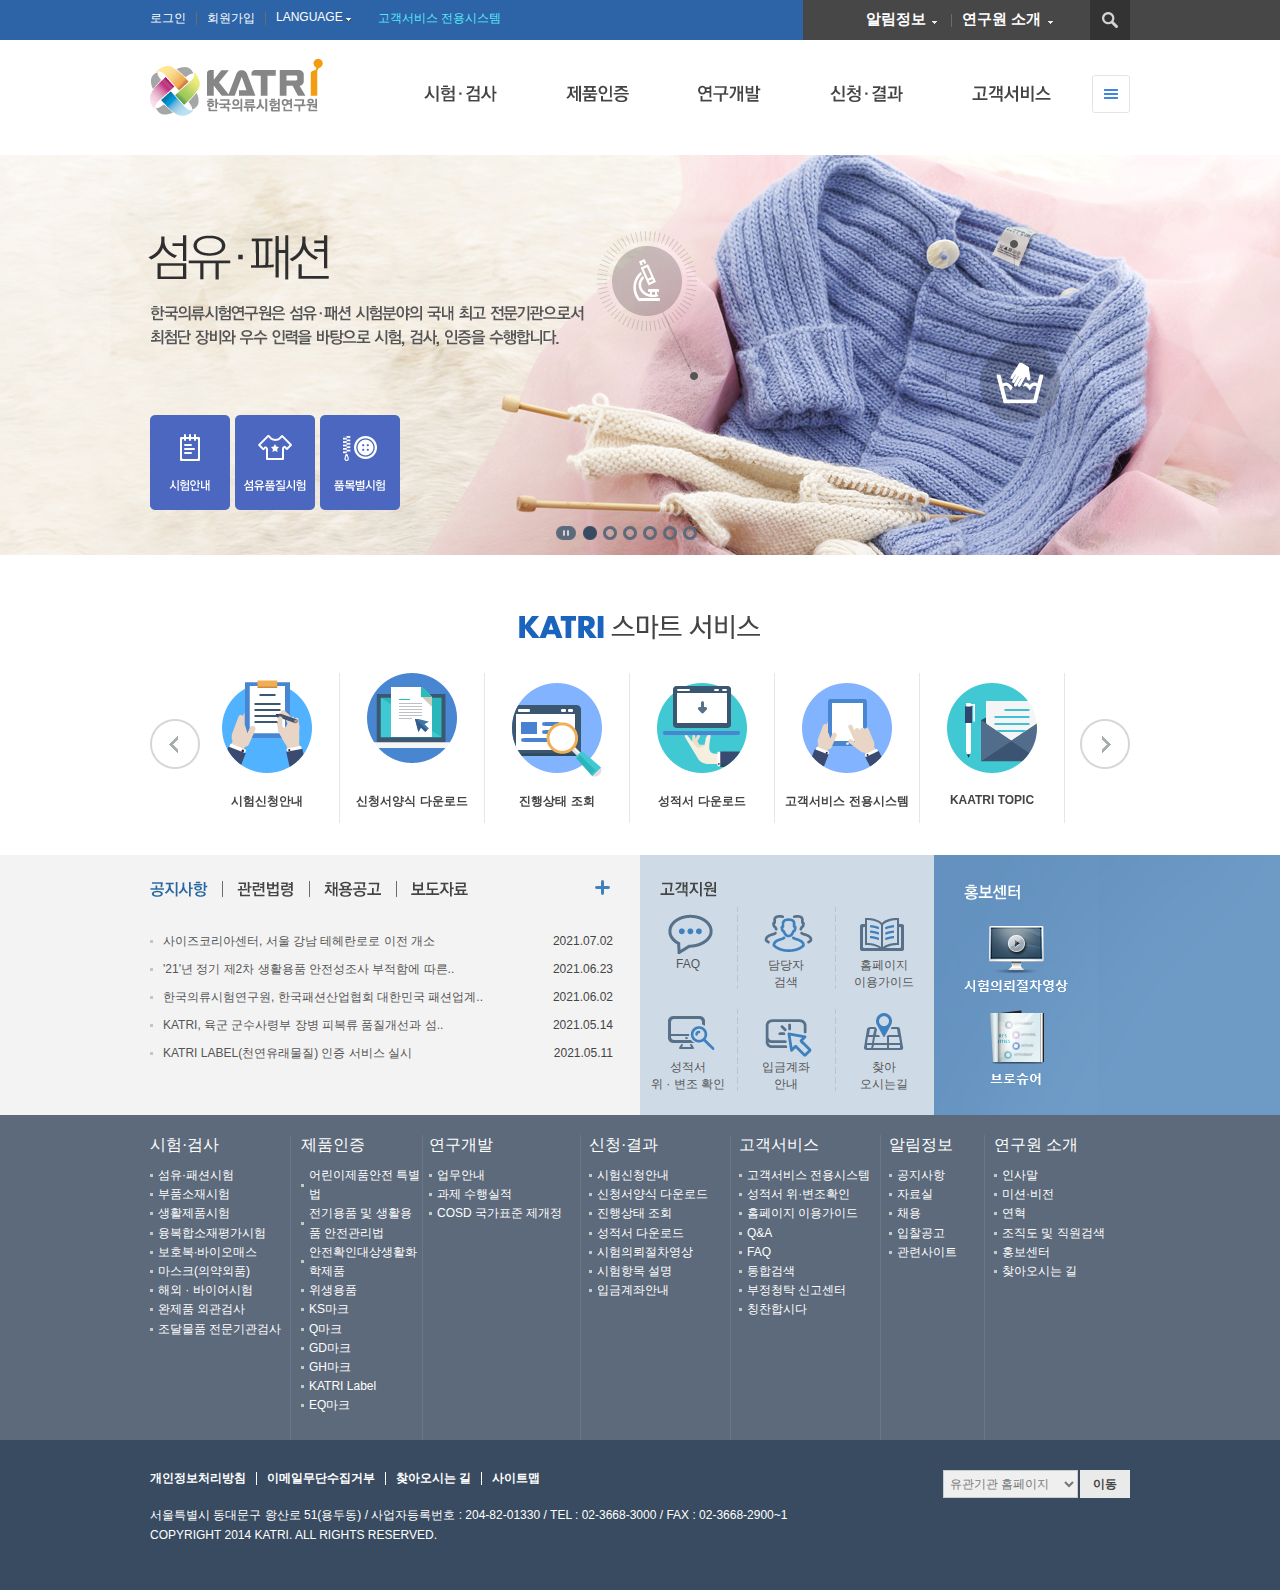
<file: index.html>
<!DOCTYPE html>
<html lang="ko">
<head>
    <meta charset="UTF-8">
    <meta http-equiv="X-UA-Compatible" content="IE=edge">
    <!-- <meta name="viewport" content="width=device-width, initial-scale=1.0"> -->
    <title>주용진 - 한국의류시험연구원 KATRI</title>
    <link rel="stylesheet" href="css/style.css">
    <script src="js/jquery-1.12.4.min.js"></script>
    <script src="js/swipe.js"></script>
    <script src="js/main.js"></script>
    <script src="js/header_menu.js"></script>
    <script src="js/swiper.min.js"></script>
</head>
<body>
    <div id="wrap">
        <header>
            <div class="top_nav">
                <div class="header_inner">
                    <div class="left">
                        <ul>
                            <li><a href="#">로그인</a></li>
                            <li><span></span></li>
                            <li><a href="sub_join.html">회원가입</a></li>
                            <li><span></span></li>
                            <li><a href="#">LANGUAGE</a></li>
                        </ul>
                        <a href="#">고객서비스 전용시스템</a>
                    </div>
                    <div class="right">
                        <ul>
                            <li><a href="#">알림정보</a></li>
                            <li><span></span></li>
                            <li><a href="#">연구원 소개</a></li>
                        </ul>
                        <span class="seach_click"></span>
                        <div class="search">
                            <div class="search_bar">
                                <input type="text" title="검색창입력">
                                <a href="#" class="search_icon"></a>
                            </div>
                            <div class="close_bar"></div>
                        </div>
                    </div>
                </div>
            </div>
            <div class="bottom_nav">
                <div class="header_inner">
                    <div class="logo">
                        <a href="index.html"><img src="images/logo.gif" alt="로고"></a>
                    </div>
                    <div class="menu">
                        <ul id="gnb" class="gnb">
                            <!-- 시험검사 -->
                            <li class="nav">
                                <a href="#"><img src="images/gnb1.gif" alt="시험,검사"></a>
                                <ul class="menu1">
                                    <li>
                                    <dl>
                                        <dt>섬유 &middot; 패션시험</dt>
                                            <dd><a href="#">시험안내</a></dd>
                                            <dd><a href="#">섬유품질시험</a></dd>
                                            <dd><a href="#">품목별시험</a></dd>
                                        <dt>부품소재시험</dt>
                                            <dd><a href="#">자동차 내&middot;외장재</a></dd>
                                            <dd><a href="#">가구(원부자재)</a></dd>
                                            <dd><a href="#">전기전자제품</a></dd>
                                            <dd><a href="#">토목섬유</a></dd>
                                            <dd><a href="#">건축내외장재</a></dd>
                                            <dd><a href="#">기타산업자재</a></dd>
                                    </dl>
                                    </li>
                                    <li>
                                        <dl>
                                            <dt>생활제품시험</dt>
                                            <dd><a href="#">세정제품</a></dd>
                                            <dd><a href="#">세탁가전</a></dd>
                                            <dd><a href="#">어린이용품</a></dd>
                                            <dd><a href="#">생활용품류</a></dd>
                                        </dl>
                                    </li>
                                    <li>
                                        <dl>
                                            <dt>융복합소재평가시험</dt>
                                            <dd><a href="#">평가시험안내</a></dd>
                                            <dd><a href="#">평가시험분야</a></dd>
                                            <dt>보호복&middot;바이오매스</dt>
                                            <dd><a href="#">보호복</a></dd>
                                            <dd><a href="#">바이오매스</a></dd>
                                            <dd><a href="#">석면조사&middot;분석</a></dd>
                                        </dl>
                                    </li>
                                    <li>
                                        <dl>
                                            <dt>해외&middot;바이어시험</dt>
                                            <dd><a href="#">해외협력바이어시험</a></dd>
                                            <dd><a href="#">일반바이어시험</a></dd>
                                            <dd><a href="#">CPSIA시험</a></dd>
                                            <dd><a href="#">일본 QTEC</a></dd>
                                            <dd><a href="#">중국 GB시험</a></dd>
                                            <dd><a href="#">중국 현지시험</a></dd>
                                        </dl>
                                    </li>
                                    <li>
                                        <dl class="last">
                                            <dt>완재품 외관검사</dt>
                                            <dd><a href="#">국내검사&middot;해외검사</a></dd>
                                            <dt>조달물품</dt>
                                            <dd><a href="#">개요</a></dd>
                                            <dd><a href="#">업무절차</a></dd>
                                            <dd><a href="#">수수료</a></dd>
                                        </dl>
                                    </li>
                                </ul>
                            </li>
                            <!-- 제품인증 -->
                            <li class="nav">
                                <a href="#"><img src="images/gnb2.gif" alt="제품인증"></a>
                                <ul class="menu2">
                                    <li>
                                        <h3>어린이제품 안전 특별법 대상</h3>
                                        <dl class="first">
                                            <dt>공급자적합성확인</dt>
                                            <dd><a href="#">대상품목</a></dd>
                                            <dd><a href="#">신청절차</a></dd>
                                            <dt>안전확인(KR)</dt>
                                            <dd><a href="#">대상품목</a></dd>
                                            <dd><a href="#">신청절차</a></dd>
                                            <dd><a href="#">변경신고</a></dd>
                                            <dd><a href="#">면제신고</a></dd>
                                            <dd><a href="#">사전통관확인</a></dd>
                                            <dd><a href="#">병행수입신고</a></dd>
                                            <dd><a href="#">수수료</a></dd>
                                        </dl>
                                        <dl class="scnd">
                                            <dt>안전인증KC</dt>
                                            <dd><a href="#">대상품목</a></dd>
                                            <dd><a href="#">신청절차</a></dd>
                                            <dd><a href="#">안정성 증명신청</a></dd>
                                            <dd><a href="#">변경신고</a></dd>
                                            <dd><a href="#">면제신고</a></dd>
                                            <dd><a href="#">사전통관확인</a></dd>
                                            <dd><a href="#">동일모델확인</a></dd>
                                            <dd><a href="#">병행수입신고</a></dd>
                                            <dd><a href="#">안전인증 취소 및 정지</a></dd>
                                            <dd><a href="#">수수료</a></dd>
                                        </dl>
                                    </li>
                                    <li>
                                        <h3>품질경영 및 공산품 안전관리법 대상</h3>
                                        <dl class="first">
                                            <dt>안전품질표시(KC)</dt>
                                            <dd><a href="#">대상품목</a></dd>
                                            <dd><a href="#">신청절차</a></dd>
                                            <dt>자율안전확인(KC)</dt>
                                            <dd><a href="#">대상품목</a></dd>
                                            <dd><a href="#">신청절차</a></dd>
                                            <dd><a href="#">변경신고</a></dd>
                                            <dd><a href="#">면제신고</a></dd>
                                            <dd><a href="#">사전통관확인</a></dd>
                                            <dd><a href="#">동일모델확인</a></dd>
                                            <dd><a href="#">병행수입신고</a></dd>
                                        </dl>
                                        <dl class="scnd">
                                            <dt>안전인증(KC)</dt>
                                            <dd><a href="#">대상품목</a></dd>
                                            <dd><a href="#">신청절차</a></dd>
                                            <dd><a href="#">안정성 증명신청</a></dd>
                                            <dd><a href="#">변경신고</a></dd>
                                            <dd><a href="#">면제신고</a></dd>
                                            <dd><a href="#">사전통관확인</a></dd>
                                            <dd><a href="#">동일모델확인</a></dd>
                                            <dd><a href="#">병행수입신고</a></dd>
                                            <dd><a href="#">안전인증 취소 및 정지</a></dd>
                                        </dl>
                                    </li>
                                    <li>
                                        <dl>
                                            <dt class="top">우해우려제품</dt>
                                            <dd><a href="#">업무안내</a></dd>
                                            <dd><a href="#">자가검사절차</a></dd>
                                            <dd><a href="#">수수료</a></dd>
                                        </dl>
                                        <dl>
                                            <dt>KS마크</dt>
                                            <dd><a href="#">업무안내</a></dd>
                                            <dd><a href="#">신청절차</a></dd>
                                            
                                        </dl>
                                        <dl>
                                            <dt>Q마크</dt>
                                            <dd><a href="#">업무안내</a></dd>
                                            <dd><a href="#">신청절차</a></dd>                              
                                        </dl>
                                    </li>
                                    <li class="last">
                                        <dl>
                                            <dt class="top">GH마크</dt>
                                            <dd><a href="#">GH마크</a></dd>
                                        </dl>
                                        <dl>
                                            <dt>KATRI Label</dt>
                                            <dd><a href="#">KATRI Label</a></dd>
                                        </dl>
                                        <dl>
                                            <dt>EQ마크</dt>
                                            <dd><a href="#">업무안내</a></dd>
                                            <dd><a href="#">신청절차</a></dd>                              
                                            <dd><a href="#">KAS 절차 목록</a></dd>                              
                                        </dl>
                                    </li>
                                </ul>
                            </li>
                            <!-- 연구개발 -->
                            <li class="nav">
                                <a href="#"><img src="images/gnb3.gif" alt="연구개발"></a>
                                <ul class="menu3">
                                    <li><a href="#">업무안내</a></li>
                                    <li><a href="#">과제 수행실적</a></li>
                                    <li><a href="#">COSD 국가표준 제개정</a></li>
                                </ul>
                            </li>
                            <!-- 신청결과 -->
                            <li class="nav">
                                <a href="#"><img src="images/gnb4.gif" alt="신청결과"></a>
                                <ul class="menu4">
                                    <li><a href="#">시험신청안내</a></li>
                                    <li><a href="#">신청서양식 다운로드</a></li>
                                    <li><a href="#">진행상태 조회</a></li>
                                    <li><a href="#">성적서 다운로드</a></li>
                                    <li><a href="#">시험의뢰서절차영상</a></li>
                                    <li><a href="#">시험항목 설명</a></li>
                                    <li><a href="#">입금계좌안내</a></li>
                                </ul>
                            </li>
                            <!-- 고객서비스 -->
                            <li class="nav">
                                <a href="#"><img src="images/gnb5.gif" alt="고객서비스"></a>
                                <ul class="menu5">
                                    <li><a href="#">고객서비스 전용시스템</a></li>
                                    <li><a href="#">성적서 위&middot;변조확인</a></li>
                                    <li><a href="#">홈페이지 이용가이드</a></li>
                                    <li><a href="#">Q&amp;A</a></li>
                                    <li><a href="#">FAQ</a></li>
                                    <li><a href="#">통합검색</a></li>
                                </ul>
                            </li>
                        </ul>
                        <!-- all menu_btn -->
                        <div class="btn">
                            <a href="#" class="open on"><img src="images/btn_allmenu.gif" alt="메뉴" title="전체메뉴"></a>
                            <a href="#" class="close"><img src="images/btn_allMenu_on.gif" alt="메뉴" title="전체메뉴"></a>
                        </div>
                    </div>
                </div>
            </div>
            <!-- all menu_box -->
            <div class="btn_box">
                <div class="menu_box">
                    <div class="btn_inner">
                        <ul>
                            <li>
                                <a href="#">시험&middot;검사</a>
                                <ul>
                                    <li><a href="#">섬유&middot;패션시험</a></li>
                                    <li><a href="#">부품소재시험</a></li>
                                    <li><a href="#">생활제품시험</a></li>
                                    <li><a href="#">융복합소재평가시험</a></li>
                                    <li><a href="#">보호복&middot;바이오매스</a></li>
                                    <li><a href="#">해외&middot;바이어시험</a></li>
                                    <li><a href="#">완제품 외관검사</a></li>
                                    <li><a href="#">조달물품전문기관검사</a></li>
                                </ul>
                            </li>
                            <li>
                                <a href="#">제품인증</a>
                                <ul>
                                    <li><a href="#">어린이제품 안전 특별법</a></li>
                                    <li><a href="#">전기용품 및 생활용품 안전관리법</a></li>
                                    <li><a href="#">KS마크</a></li>
                                    <li><a href="#">Q마크</a></li>
                                    <li><a href="#">GD마크</a></li>
                                    <li><a href="#">GH마크</a></li>
                                    <li><a href="#">KATRI Label</a></li>
                                    <li><a href="#">EQ마크</a></li>
                                </ul>
                            </li>
                            <li>
                                <a href="#">연구개발</a>
                                <ul>
                                    <li><a href="#">업무안내</a></li>
                                    <li><a href="#">과제 수행실적</a></li>
                                    <li><a href="#">COSD 국가표준</a></li>
                                </ul>
                            </li>
                            <li>
                                <a href="#">신청&middot;결과</a>
                                <ul>
                                    <li><a href="#">시험신청안내</a></li>
                                    <li><a href="#">신청서양식 다운로드</a></li>
                                    <li><a href="#">진행상태 조회</a></li>
                                    <li><a href="#">성적서 다운로드</a></li>
                                    <li><a href="#">시험의뢰절차영상</a></li>
                                    <li><a href="#">시험항목 설명</a></li>
                                    <li><a href="#">입금계좌 안내</a></li>
                                </ul>
                            </li>
                            <li>
                                <a href="#">고객서비스</a>
                                <ul>
                                    <li><a href="#">고객전용 통합서비스</a></li>
                                    <li><a href="#">성적서 위&middot;변조확인</a></li>
                                    <li><a href="#">홈페이지 이용가이드</a></li>
                                    <li><a href="#">Q&A</a></li>
                                    <li><a href="#">FAQ</a></li>
                                    <li><a href="#">통합검색</a></li>
                                    <li><a href="#">부정청탁 신고센터</a></li>
                                    <li><a href="#">칭찬합시다</a></li>
                                </ul>
                            </li>
                        </ul>
                    </div>
                </div> 
            </div>
        </header>
        <section>
            <h1 class="blind">인덱스</h1>
            <div class="slider">
                <div class="swiper-container">
                    <div class="swiper-wrapper">
                        <div class="swiper-slide img1">
                            <ul>
                                <li><a href="#"><img src="images/visual1_bt1.png" alt="시험안내"></a></li>
                                <li><a href="#"><img src="images/visual1_bt2.png" alt="섬유품질시험"></a></li>
                                <li><a href="#"><img src="images/visual1_bt3.png" alt="품목별시험"></a></li>
                            </ul>
                        </div>
                        <div class="swiper-slide img2">
                            <ul>
                                <li><a href="#"><img src="images/visual2_bt1.png" alt="자동차 내외장재"></a></li>
                                <li><a href="#"><img src="images/visual2_bt2.png" alt="가구"></a></li>
                                <li><a href="#"><img src="images/visual2_bt3.png" alt="전기전자제품"></a></li>
                            </ul>
                        </div>
                        <div class="swiper-slide img3">
                            <ul>
                                <li><a href="#"><img src="images/visual3_bt1.png" alt="세정제품"></a></li>
                                <li><a href="#"><img src="images/visual3_bt2.png" alt="세탁가전"></a></li>
                                <li><a href="#"><img src="images/visual3_bt3.png" alt="어린이용품"></a></li>
                            </ul>
                        </div>
                        <div class="swiper-slide img4">
                            <ul>
                                <li><a href="#"><img src="images/visual4_bt1.png" alt="안전품질표시"></a></li>
                                <li><a href="#"><img src="images/visual4_bt2.png" alt="자율안전확인"></a></li>
                                <li><a href="#"><img src="images/visual4_bt3.png" alt="Q마크"></a></li>
                                <li><a href="#"><img src="images/visual4_bt4.png" alt="위해우려제품"></a></li>
                            </ul>
                        </div>
                        <div class="swiper-slide img5">
                            <ul>
                                <li><a href="#"><img src="images/visual5_bt1.png" alt="바이어시험"></a></li>
                                <li><a href="#"><img src="images/visual5_bt2.png" alt="QTEC"></a></li>
                                <li><a href="#"><img src="images/visual5_bt3.png" alt="GB"></a></li>
                            </ul>
                        </div>
                        <div class="swiper-slide img6">
                            <ul>
                                <li><a href="#"><img src="images/visual6_bt1.png" alt="보호복"></a></li>
                                <li><a href="#"><img src="images/visual6_bt2.png" alt="바이오매스"></a></li>
                                <li><a href="#"><img src="images/visual6_bt3.png" alt="융복합소재 평가시험"></a></li>
                            </ul>
                        </div>
                    </div>
                    <div class="auto_btn">
                        <span class="auto"></span>
                        <span class="pause on"></span>
                        <div class="swiper-pagination"></div>
                    </div>
                </div>
            </div>            
            <div class="service">
                <div class="service_inner">
                    <p class="title"><img src="images/txt_katriservice.gif" alt="서비스타이틀"></p>
                    <div class="service_slider">
                        <div class="swiper-container">
                            <div class="swiper-wrapper">
                                <div class="swiper-slide img1">
                                    <a href="#">시험신청안내</a>
                                </div>
                                <div class="swiper-slide img2">
                                    <a href="#">신청서양식 다운로드</a>
                                </div>
                                <div class="swiper-slide img3">
                                    <a href="#">진행상태 조회</a>
                                </div>
                                <div class="swiper-slide img4">
                                    <a href="#">성적서 다운로드</a>
                                </div>
                                <div class="swiper-slide img5">
                                    <a href="#">고객서비스 전용시스템</a>
                                </div>
                                <div class="swiper-slide img6">
                                    <a href="#">KAATRI TOPIC</a>
                                </div>
                                <div class="swiper-slide img7">
                                    <a href="#">시험항목 설명</a>
                                </div>
                            </div>
                        </div>
                    </div>
                    <div class="btn">
                        <div class="prevBtn"></div>
                        <div class="nextBtn"></div>
                    </div>
                </div>
            </div>
            <div class="notice">
                <div class="notice_inner">
                    <div class="left">
                        <div class="title">
                            <ul>
                                <li class="on"><span></span></li>
                                <li><span></span></li>
                                <li><span></span></li>
                                <li><span></span></li>
                            </ul>
                        </div>
                        <div class="contents">
                            <ul>
                                <li>
                                    <ul>
                                        <li><a href="#">사이즈코리아센터, 서울 강남 테헤란로로 이전 개소</a><span>2021.07.02</span></li>
                                        <li><a href="#">'21'년 정기 제2차 생활용품 안전성조사 부적함에 따른..</a><span>2021.06.23</span></li>
                                        <li><a href="#">한국의류시험연구원, 한국패션산업협회 대한민국 패션업계..</a><span>2021.06.02</span></li>
                                        <li><a href="#">KATRI, 육군 군수사령부 장병 피복류 품질개선과 섬..</a><span>2021.05.14</span></li>
                                        <li><a href="#">KATRI LABEL(천연유래물질) 인증 서비스 실시</a><span>2021.05.11</span></li>
                                    </ul>
                                </li>
                                <li class="off">
                                    <ul>
                                        <li><a href="#">정규직전환형 직원 채용공고</a><span>2021.05.18</span></li>
                                        <li><a href="#">경력직원 채용공고</a><span>2020.09.09</span></li>
                                        <li><a href="#">한국의류시험연구원(KATRI)원장 초빙공고</a><span>2019.10.02</span></li>
                                        <li><a href="#">2019년 정규직전환 인턴직원 채용공고</a><span>2019.07.16</span></li>
                                        <li><a href="#">전산분야 전문가 계약직 채용공고</a><span>2019.07.03</span></li>
                                    </ul>
                                </li>
                                <li class="off">
                                    <ul>
                                        <li><a href="#">[국제섬유신문]'三憂堂 大賞' 섬유ㆍ패션..</a><span>2017.06.12</span></li>
                                        <li><a href="#">[국제섬유신문] KATRI, 미얀마시험ㆍ인증 한수지도</a><span>2016.12.08</span></li>
                                        <li><a href="#">[국제섬유신문] KATRI, "유해물질 국내 반입..</a><span>2016.08.22</span></li>
                                        <li><a href="#">[국제섬유신문] 보호복 국내서도 CE인증 획득 가능</a><span>2016.08.22</span></li>
                                        <li><a href="#">[국제섬유신문] KATRI, 패션제품 안전관리·기술동향..</a><span>2016.05.31</span></li>
                                    </ul>
                                </li>
                                <li class="off">
                                    <ul>
                                        <li><a href="#">공산품안전관리제도 운용요령</a><span>2014.01.02</span></li>
                                        <li><a href="#">공산품의 석면안전기준</a><span>2014.01.02</span></li>
                                        <li><a href="#">안전ㆍ품질표시대상공산품의 안전ㆍ품질표시기준</a><span>2014.01.02</span></li>
                                        <li><a href="#">안전인증대상공산품의 안전기준</a><span>2014.01.02</span></li>
                                        <li><a href="#">어린이보호포장대상공산품의 안전기준</a><span>2014.01.02</span></li>
                                    </ul>
                                </li>
                            </ul>
                        </div>
                        <div class="more">
                            <a href="sub_notice.html"><img src="images/btn_more.gif" alt="더보기"></a>
                        </div>
                    </div>
                    <div class="center">
                        <div class="title">
                            <span></span>
                        </div>
                        <div class="contents">
                            <ul>
                                <li><a href="#">FAQ</a></li>
                                <li><a href="#">담당자<br />검색</a></li>
                                <li><a href="#">홈페이지<br />이용가이드</a></li>
                                <li><a href="#">성적서<br />위 · 변조 확인</a></li>
                                <li><a href="#">입금계좌<br />안내</a></li>
                                <li><a href="#">찾아<br/>오시는길</a></li>
                            </ul>
                        </div>
                    </div>
                    <div class="right">
                        <div class="right_bar">
                            <a href="#">시험의뢰절차영상</a>
                            <a href="#">브로슈어</a>
                        </div>
                    </div>
                </div>
            </div>
        </section>
        <footer>
            <div class="sitemap">
                <div class="footer_inner">
                    <ul>
                        <li class="f1">
                            <a href="#">시험·검사</a>
                            <ul>
                                <li><a href="#">섬유·패션시험</a></li>
                                <li><a href="#">부품소재시험</a></li>
                                <li><a href="#">생활제품시험</a></li>
                                <li><a href="#">융복합소재평가시험</a></li>
                                <li><a href="#">보호복∙바이오매스</a></li>
                                <li><a href="#">마스크(의약외품)</a></li>
                                <li><a href="#">해외 · 바이어시험</a></li>
                                <li><a href="#">완제품 외관검사</a></li>
                                <li><a href="#">조달물품 전문기관검사</a></li>
                            </ul>
                        </li>
                        <li class="f2">
                            <a href="#">제품인증</a>
                            <ul>
                                <li><a href="#">어린이제품안전 특별법</a></li>
                                <li><a href="#">전기용품 및 생활용품 안전관리법</a></li>
                                <li><a href="#">안전확인대상생활화학제품</a></li>
                                <li><a href="#">위생용품</a></li>
                                <li><a href="#">KS마크</a></li>
                                <li><a href="#">Q마크</a></li>
                                <li><a href="#">GD마크</a></li>
                                <li><a href="#">GH마크</a></li>
                                <li><a href="#">KATRI Label</a></li>
                                <li><a href="#">EQ마크</a></li>
                            </ul>
                        </li>
                        <li class="f3">
                            <a href="#">연구개발</a>
                            <ul>
                                <li><a href="#">업무안내</a></li>
                                <li><a href="#">과제 수행실적</a></li>
                                <li><a href="#">COSD 국가표준 제개정</a></li>
                            </ul>
                        </li>
                        <li class="f4">
                            <a href="#">신청·결과</a>
                            <ul>
                                <li><a href="#">시험신청안내</a></li>
                                <li><a href="#">신청서양식 다운로드</a></li>
                                <li><a href="#">진행상태 조회</a></li>
                                <li><a href="#">성적서 다운로드</a></li>
                                <li><a href="#">시험의뢰절차영상</a></li>
                                <li><a href="#">시험항목 설명</a></li>
                                <li><a href="#">입금계좌안내</a></li>
                            </ul>
                        </li>
                        <li class="f5">
                            <a href="#">고객서비스</a>
                            <ul>
                                <li><a href="#">고객서비스 전용시스템</a></li>
                                <li><a href="#">성적서 위·변조확인</a></li>
                                <li><a href="#">홈페이지 이용가이드</a></li>
                                <li><a href="#">Q&A</a></li>
                                <li><a href="#">FAQ</a></li>
                                <li><a href="#">통합검색</a></li>
                                <li><a href="#">부정청탁 신고센터</a></li>
                                <li><a href="#">칭찬합시다</a></li>
                            </ul>
                        </li>
                        <li class="f6">
                            <a href="#">알림정보</a>
                            <ul>
                                <li><a href="sub_notice.html">공지사항</a></li>
                                <li><a href="#">자료실</a></li>
                                <li><a href="#">채용</a></li>
                                <li><a href="#">입찰공고</a></li>
                                <li><a href="#">관련사이트</a></li>
                            </ul>
                        </li>
                        <li class="f7">
                            <a href="#">연구원 소개</a>
                            <ul>
                                <li><a href="#">인사말</a></li>
                                <li><a href="#">미션·비전</a></li>
                                <li><a href="#">연혁</a></li>
                                <li><a href="#">조직도 및 직원검색</a></li>
                                <li><a href="#">홍보센터</a></li>
                                <li><a href="map.html">찾아오시는 길</a></li>
                            </ul>
                        </li>
                    </ul>
                </div>
            </div>
            <div class="footer_menu">
                <div class="footer_inner">
                    <div class="bmenu">
                        <ul>
                            <li><a href="#">개인정보처리방침</a></li>
                            <li><span class="bar"></span></li>
                            <li><a href="#">이메일무단수집거부</a></li>
                            <li><span class="bar"></span></li>
                            <li><a href="map.html">찾아오시는 길</a></li>
                            <li><span class="bar"></span></li>
                            <li><a href="#">사이트맵</a></li>
                        </ul>
                    </div>
                    <div class="adress">
                        서울특별시 동대문구 왕산로 51(용두동)  /  사업자등록번호 : 204-82-01330  /  TEL : 02-3668-3000  /  FAX : 02-3668-2900~1
                        <p class="copy">COPYRIGHT 2014 KATRI. ALL RIGHTS RESERVED.</p>
                    </div>
                    <div class="familysite">
                        <select name="관련사이트" title="관련사이트" id="family">
                            <option value="#">유관기관 홈페이지</option>
                            <option value="#">산업통상자원부</option>
                            <option value="#">한국인정기구 KOLAS</option>
                            <option value="#">한국섬유산업연합회</option>
                            <option value="#">국가기술표준원</option>
                        </select>
                        <a href="#" class="btn" title="유관기관 홈페이지 선택 후 이동해주십시오.">이동</a>
                    </div>
                </div>
            </div>
        </footer>
    </div>
</body>
</html>
</file>
<file: css/style.css>
@import url("./reset.css");
@import url("./header.css");
@import url("./footer.css");

/* slider */
#wrap section div.slider{width: 100%; height: 400px; position: relative; overflow: hidden;}
#wrap section div.slider div.swiper-wrapper{display: flex; width: 100%; height: 400px;}
#wrap section div.slider div.swiper-wrapper div.swiper-slide{width: 100%; height: 400px;}
#wrap section div.slider div.swiper-wrapper div.swiper-slide>ul{width: 980px; margin: 0 auto; padding-top: 240px;}
#wrap section div.slider div.swiper-wrapper div.swiper-slide>ul>li{float: left; margin-right: 5px; transition: 2s; opacity: 0;}
#wrap section div.slider div.swiper-wrapper div.swiper-slide>ul>li:nth-child(1){transform: translateY(-10%);}
#wrap section div.slider div.swiper-wrapper div.swiper-slide>ul>li:nth-child(2){transform: translateY(-20%);}
#wrap section div.slider div.swiper-wrapper div.swiper-slide>ul>li:nth-child(3){transform: translateY(-30%);}
#wrap section div.slider div.swiper-wrapper div.swiper-slide>ul>li:nth-child(4){transform: translateY(-40%);}
#wrap section div.slider div.swiper-wrapper div.swiper-slide>ul>li:nth-child(5){transform: translateY(-50%);}
#wrap section div.slider div.swiper-wrapper div.swiper-slide-active>ul>li:nth-child(1){opacity: 1; transform: translateY(0);}
#wrap section div.slider div.swiper-wrapper div.swiper-slide-active>ul>li:nth-child(2){opacity: 1; transform: translateY(0);}
#wrap section div.slider div.swiper-wrapper div.swiper-slide-active>ul>li:nth-child(3){opacity: 1; transform: translateY(0);}
#wrap section div.slider div.swiper-wrapper div.swiper-slide-active>ul>li:nth-child(4){opacity: 1; transform: translateY(0);}
#wrap section div.slider div.swiper-wrapper div.swiper-slide-active>ul>li:nth-child(5){opacity: 1; transform: translateY(0);}
#wrap section div.slider div.swiper-wrapper div.swiper-slide.img1{background: url("../images/main_visual1.jpg")no-repeat center;}
#wrap section div.slider div.swiper-wrapper div.swiper-slide.img2{background: url("../images/main_visual2.jpg")no-repeat center;}
#wrap section div.slider div.swiper-wrapper div.swiper-slide.img3{background: url("../images/main_visual3.jpg")no-repeat center;}
#wrap section div.slider div.swiper-wrapper div.swiper-slide.img4{background: url("../images/main_visual4.jpg")no-repeat center;}
#wrap section div.slider div.swiper-wrapper div.swiper-slide.img5{background: url("../images/main_visual5.jpg")no-repeat center;}
#wrap section div.slider div.swiper-wrapper div.swiper-slide.img6{background: url("../images/main_visual6.jpg")no-repeat center;}
/* 재생,정지 */
#wrap section div.slider div.swiper-container div.auto_btn{position: absolute; left: 50%; transform: translateX(-50%); bottom: 12px;}
#wrap section div.slider div.swiper-container div.auto_btn span.on{display: block; width: 20px; height: 14px; position: absolute; left: -24px; cursor: pointer;}
#wrap section div.slider div.swiper-container div.auto_btn span.auto{background: url("../images/bt_control_stop_on.png")no-repeat;}
#wrap section div.slider div.swiper-container div.auto_btn span.pause{background: url("../images/bt_control_stop.png")no-repeat;}
/* 위치 선택 버튼 */
#wrap section div.slider div.swiper-container div.auto_btn div.swiper-pagination span.swiper-pagination-bullet{display: inline-block; width: 14px; height: 14px; background: url("../images/bt_control.png")no-repeat; cursor: pointer; margin: 0 3px;}
#wrap section div.slider div.swiper-container div.auto_btn div.swiper-pagination span.swiper-pagination-bullet-active{background: url("../images/bt_control_on.png")no-repeat;}

/* service */
#wrap section div.service{width: 100%; height: 300px; padding-top: 60px; box-sizing: border-box;}
#wrap section div.service div.service_inner{position: relative;}
#wrap section div.service div.service_inner p.title{width: 100%; text-align: center;}
/* service-slider */
#wrap section div.service div.service_inner div.service_slider{margin-top: 30px; padding-left: 45px; box-sizing: border-box;}
#wrap section div.service div.service_inner div.service_slider div.swiper-container{position: relative; overflow: hidden; z-index: 1; width: 870px;}
#wrap section div.service div.service_inner div.service_slider div.swiper-container div.swiper-wrapper {position: relative; width: 100%; height: 150px;z-index: 1; display: flex; transition-property: transform; box-sizing: content-box;
    display: -webkit-box; display: -moz-box; display: -ms-flexbox; display: -webkit-flex;
    -webkit-transition-property: -webkit-transform; -moz-transition-property: -moz-transform; -o-transition-property: -o-transform; -ms-transition-property: -ms-transform;
    -webkit-box-sizing: content-box; -moz-box-sizing: content-box;
}
.swiper-slide {-webkit-flex-shrink: 0; -ms-flex: 0 0 auto; flex-shrink: 0; width: 100%; height: 100%; position: relative;}
.swiper-slide a{display: block; padding-top: 20px; text-align: center;}
.service_slider div.swiper-slide{border-right:1px solid #e6e6e6; box-sizing:border-box; height: 150px;}
.service_slider div.swiper-slide a{display: block; padding-top: 120px; box-sizing: border-box; text-align: center; color: #444444; font-weight: bold;}
.service_slider div.swiper-slide.img1{background: url("../images/icon_service1.gif")no-repeat center 0;}
.service_slider div.swiper-slide.img2{background: url("../images/icon_service2.gif")no-repeat center 0;}
.service_slider div.swiper-slide.img3{background: url("../images/icon_service3.gif")no-repeat center 0;}
.service_slider div.swiper-slide.img4{background: url("../images/icon_service4.gif")no-repeat center 0;}
.service_slider div.swiper-slide.img5{background: url("../images/icon_service5.gif")no-repeat center 0;}
.service_slider div.swiper-slide.img6{background: url("../images/icon_service6.gif")no-repeat center 0;}
.service_slider div.swiper-slide.img7{background: url("../images/icon_service7.gif")no-repeat center 0;}
/* btn */
#wrap section div.service div.service_inner div.btn div.prevBtn{background: url("../images/btn_mprev.gif")no-repeat; width: 50px; height: 50px; position: absolute; left: 0; top: 50%; cursor: pointer;}
#wrap section div.service div.service_inner div.btn div.nextBtn{background: url("../images/btn_mnext.gif")no-repeat; width: 50px; height: 50px; position: absolute; right: 0; top: 50%; cursor: pointer;}

/* notice */
#wrap section div.notice{width: 100%; height: 260px; background: url("../images/bg_Mnotice.gif")no-repeat 50% 0;}
/* notice-left */
#wrap section div.notice div.left{width: 50%; height: 260px; float: left; padding-top: 26px; box-sizing: border-box; position: relative;}
/* notice-left-title */
#wrap section div.notice div.left div.title{float: left; width: 100%;}
#wrap section div.notice div.left div.title ul li{float: left; width: 72px; height: 16px; border-right: 1px solid #6c6c6c; padding-left: 14px;}
#wrap section div.notice div.left div.title ul li:nth-child(1){padding: 0;}
#wrap section div.notice div.left div.title ul li:nth-child(4){ border-right: none;}
#wrap section div.notice div.left div.title ul li span{display: block; width: 100%; height: 100%; cursor: pointer;}
#wrap section div.notice div.left div.title ul li:nth-child(1) span{background: url("../images/tab1.gif")no-repeat;}
#wrap section div.notice div.left div.title ul li:nth-child(1).on span{background: url("../images/tab1_over.gif")no-repeat;}
#wrap section div.notice div.left div.title ul li:nth-child(2) span{background: url("../images/tab2.gif")no-repeat;}
#wrap section div.notice div.left div.title ul li:nth-child(2).on span{background: url("../images/tab2_over.gif")no-repeat;}
#wrap section div.notice div.left div.title ul li:nth-child(3) span{background: url("../images/tab3.gif")no-repeat;}
#wrap section div.notice div.left div.title ul li:nth-child(3).on span{background: url("../images/tab3_over.gif")no-repeat;}
#wrap section div.notice div.left div.title ul li:nth-child(4) span{background: url("../images/tab4.gif")no-repeat;}
#wrap section div.notice div.left div.title ul li:nth-child(4).on span{background: url("../images/tab4_over.gif")no-repeat;}
/* notice-left-contents */
#wrap section div.notice div.left div.contents{float: left; width: 100%; margin-top: 30px;}
#wrap section div.notice div.left div.contents ul li.off{display: none;}
#wrap section div.notice div.left div.contents ul li ul li{width: 100%; height: 28px; line-height: 28px; background: url("../images/icon_dot.gif")no-repeat 0 center; padding-left: 13px;}
#wrap section div.notice div.left div.contents ul li ul li a{display: block; float: left; color: #555;}
#wrap section div.notice div.left div.contents ul li ul li span{display: block; float: right; padding-right: 40px;}
/* notice-left-more */
#wrap section div.notice div.left div.more{position: absolute; right: 30px; top: 25px;}
/* notice-center */
#wrap section div.notice div.center{width: 30%; height: 260px; float: left; padding-top: 26px; box-sizing: border-box;}
/* notice-center-title */
#wrap section div.notice div.center div.title{float: left; width: 100%; padding-left: 20px; box-sizing: border-box;}
#wrap section div.notice div.center div.title span{display: block; width: 58px; height: 16px; background: url("../images/txt_customer.gif")no-repeat;}
/* notice-center-contents */
#wrap section div.notice div.center div.contents{width: 100%; float: left;}
#wrap section div.notice div.center div.contents ul li{width: 33.333%; height: 82px; float: left; margin-top: 10px; background: url("../images/icon_dotBg2.gif")repeat-y right 0;}
#wrap section div.notice div.center div.contents ul li:nth-child(3), #wrap section div.notice div.center div.contents ul li:nth-child(6){background: none;}
#wrap section div.notice div.center div.contents ul li:nth-child(4), #wrap section div.notice div.center div.contents ul li:nth-child(5), #wrap section div.notice div.center div.contents ul li:nth-child(6){margin-top: 20px;}
#wrap section div.notice div.center div.contents ul li a{display: block; width: 98%; padding-top: 50px; box-sizing: border-box; text-align: center; color: #555;}
#wrap section div.notice div.center div.contents ul li:nth-child(1) a{background: url("../images/icon_i1.gif")no-repeat;}
#wrap section div.notice div.center div.contents ul li:nth-child(2) a{background: url("../images/icon_i2.gif")no-repeat;}
#wrap section div.notice div.center div.contents ul li:nth-child(3) a{background: url("../images/icon_i3.gif")no-repeat;}
#wrap section div.notice div.center div.contents ul li:nth-child(4) a{background: url("../images/icon_i4.gif")no-repeat;}
#wrap section div.notice div.center div.contents ul li:nth-child(5) a{background: url("../images/icon_i5.gif")no-repeat;}
#wrap section div.notice div.center div.contents ul li:nth-child(6) a{background: url("../images/icon_i6.gif")no-repeat;}
/* notice-right */
#wrap section div.notice div.right{width: 20%; height: 260px; float: left; position: relative; overflow: hidden;}
#wrap section div.notice div.right div.right_bar{width: 100%; height: 260px; background: url("../images/right_Con_bg.jpg")no-repeat;}
#wrap section div.notice div.right a{display: block; width: 164px; height: 82px; font-size: 0;}
#wrap section div.notice div.right a:nth-child(1){position: absolute; top: 61px; left: 0;}
#wrap section div.notice div.right a:nth-child(2){position: absolute; top: 153px; left: 0;}
</file>
